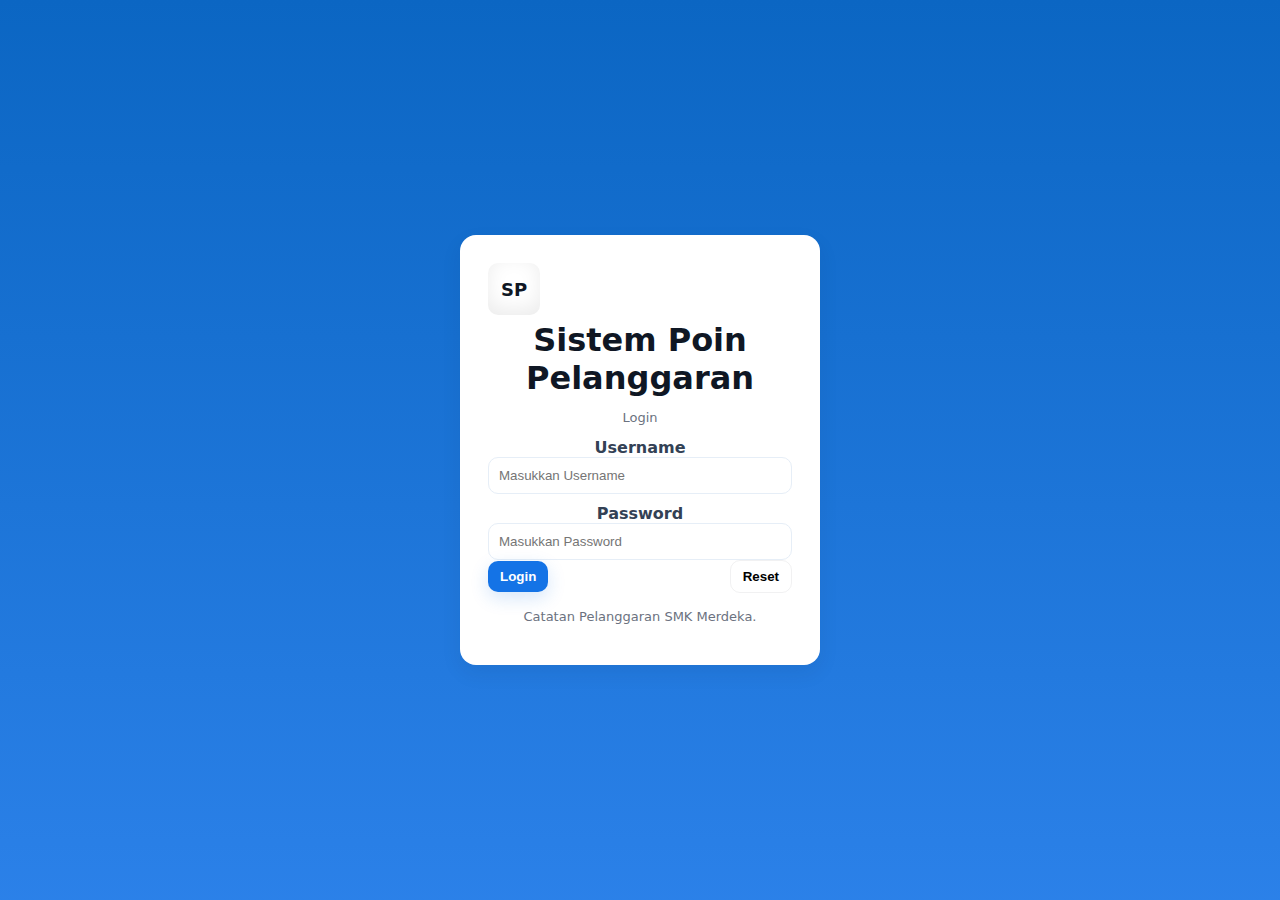
<file: html/index.html>
<!DOCTYPE html>
<html lang="id">
<head>
  <meta charset="utf-8" />
  <meta name="viewport" content="width=device-width,initial-scale=1" />
  <title>Login - Sistem Poin Pelanggaran</title>
  <link rel="stylesheet" href="../css/style.css" />
</head>
<body class="login-page">
  <main class="card login-card">
    <div class="brand">
      <div class="logo">SP</div>
      <h1>Sistem Poin Pelanggaran</h1>
      <p class="muted">Login</p>
    </div>

    <form id="loginForm" class="form">
      <label class="label">Username</label>
      <input id="username" class="input" placeholder="Masukkan Username" required />
      <label class="label">Password</label>
      <input id="password" type="password" class="input" placeholder="Masukkan Password" required />
      <div class="row space-between">
        <button type="submit" class="btn primary">Login</button>
        <button type="reset" class="btn ghost">Reset</button>
      </div>
      <p id="loginError" class="error" aria-live="polite"></p>
    </form>

    <p class="foot muted">Catatan Pelanggaran SMK Merdeka.</p>
  </main>

  <script src="../js/core.js"></script>
  <script src="../js/index.js"></script>
</body>
</html>
</file>
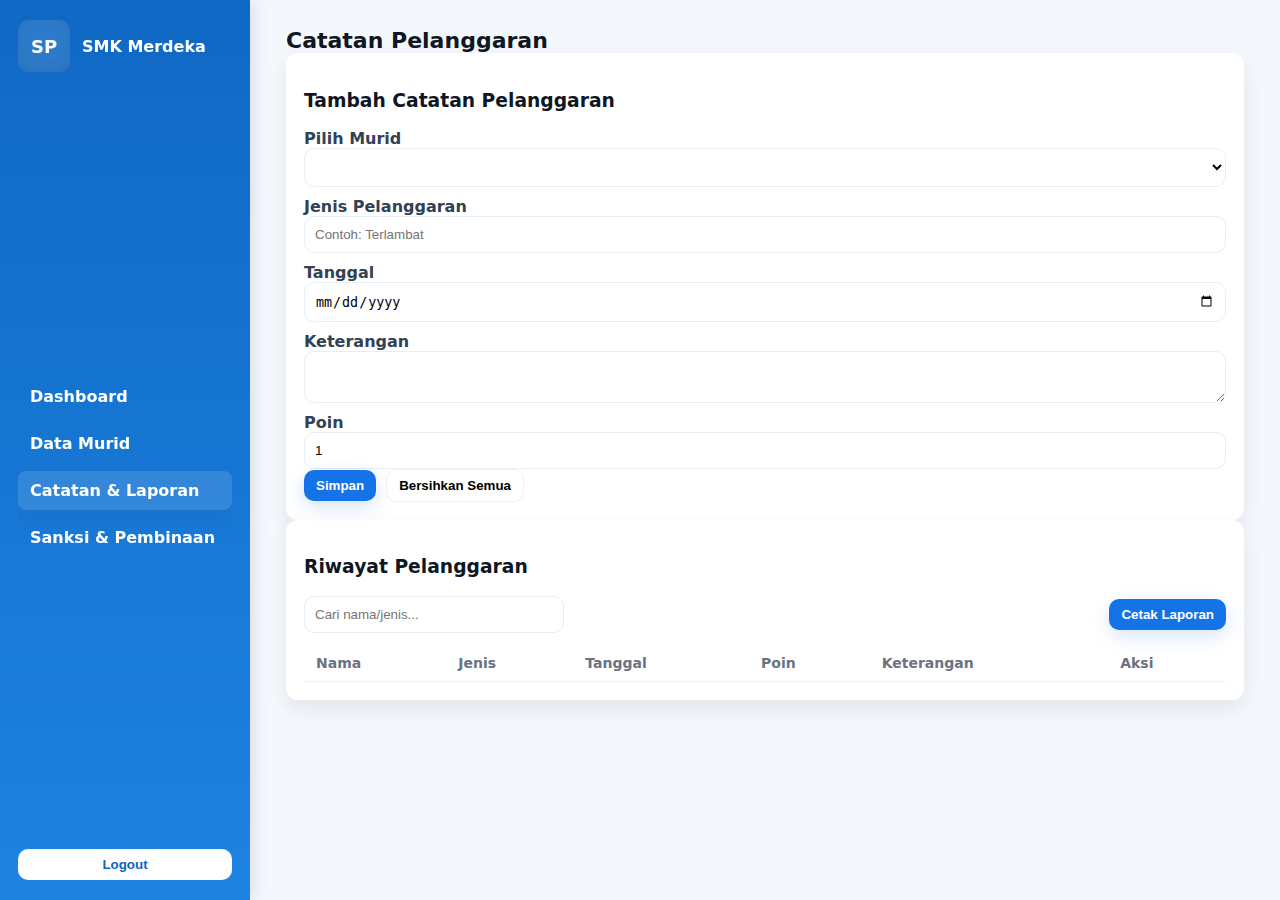
<file: html/catatan-pelanggaran.html>
<!DOCTYPE html>
<html lang="id">
<head>
  <meta charset="utf-8" />
  <meta name="viewport" content="width=device-width,initial-scale=1" />
  <title>Catatan & Laporan - Sistem Poin</title>
  <link rel="stylesheet" href="../css/style.css" />
  <style>
    /* --- Style Khusus Saat Print --- */
    @media print {
      body * { visibility: hidden; }
      #printArea, #printArea * { visibility: visible; }
      #printArea { position: absolute; left: 0; top: 0; width: 100%; }
    }
  </style>
</head>
<body>
  <div class="app">
    <aside class="sidebar">
      <div class="brand-compact"><div class="logo">SP</div><h2>SMK Merdeka</h2></div>
      <nav class="menu">
        <a href="dashboard.html">Dashboard</a>
        <a href="data-murid.html">Data Murid</a>
        <a href="catatan-pelanggaran.html" class="active">Catatan & Laporan</a>
        <a href="sanksi-pembinaan.html">Sanksi & Pembinaan</a>
      </nav>
      <div class="sidebar-foot">
        <button id="logoutBtn3" class="btn">Logout</button>
      </div>
    </aside>

    <main class="main">
      <header class="header"><button id="sidebarToggle" class="menu-toggle">☰</button><h1>Catatan Pelanggaran</h1></header>

      <section class="card form-section">
        <h3>Tambah Catatan Pelanggaran</h3>
        <form id="violationForm">
          <label class="label">Pilih Murid</label>
          <select id="violationStudent" class="input" required></select>

          <label class="label">Jenis Pelanggaran</label>
          <input id="violationType" class="input" placeholder="Contoh: Terlambat" required />

          <label class="label">Tanggal</label>
          <input id="violationDate" type="date" class="input" required />

          <label class="label">Keterangan</label>
          <textarea id="violationNote" class="input" rows="2"></textarea>

          <label class="label">Poin</label>
          <input id="violationPoints" type="number" min="1" class="input" value="1" />

          <div class="row">
            <button class="btn primary" type="submit">Simpan</button>
            <button type="button" id="clearViolations" class="btn ghost">Bersihkan Semua</button>
          </div>
        </form>
      </section>

      <section id="printArea" class="card">
        <h3>Riwayat Pelanggaran</h3>
        <div class="row space-between">
          <input id="searchViolation" class="input small" placeholder="Cari nama/jenis..." />
          <button id="printReport" class="btn primary">Cetak Laporan</button>
        </div>
        <table id="violationsTable">
          <thead><tr><th>Nama</th><th>Jenis</th><th>Tanggal</th><th>Poin</th><th>Keterangan</th><th>Aksi</th></tr></thead>
          <tbody></tbody>
        </table>
      </section>
    </main>
  </div>

  <script src="../js/core.js"></script>
  <script src="../js/catatan-pelanggaran.js"></script>
</body>
</html>
</file>
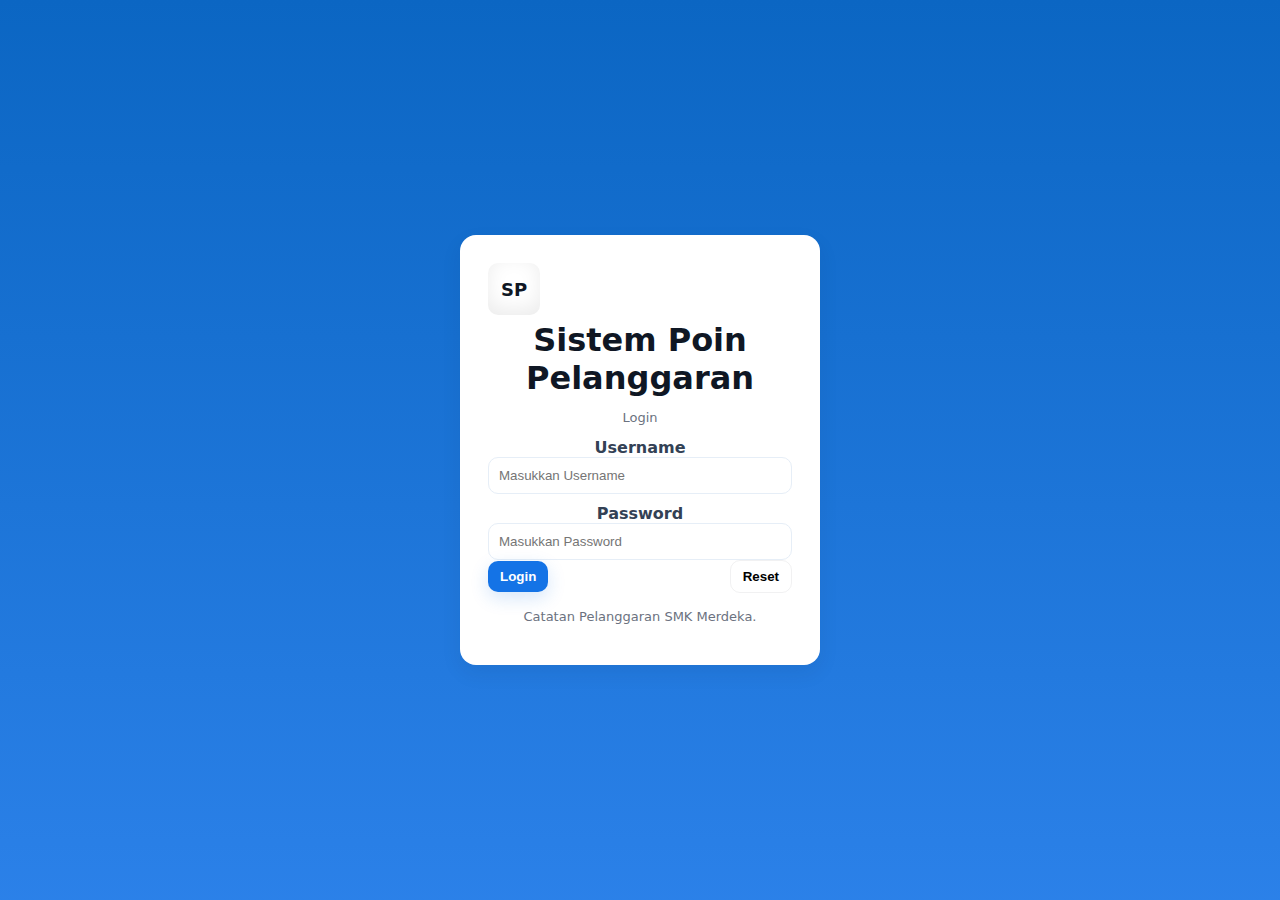
<file: html/sanksi-pembinaan.html>
<!DOCTYPE html>
<html lang="id">
<head>
  <meta charset="utf-8" />
  <meta name="viewport" content="width=device-width,initial-scale=1" />
  <title>Sanksi & Pembinaan - Sistem Poin</title>
  <link rel="stylesheet" href="../css/style.css" />
</head>
<body>
  <div class="app">
    <aside class="sidebar">
      <div class="brand-compact"><div class="logo">SP</div><h2>SMK Merdeka</h2></div>
      <nav class="menu">
        <a href="dashboard.html">Dashboard</a>
        <a href="data-murid.html">Data Murid</a>
        <a href="catatan-pelanggaran.html">Catatan & Laporan</a>
        <a href="sanksi-pembinaan.html" class="active">Sanksi & Pembinaan</a>
      </nav>
      <div class="sidebar-foot">
        <button id="logoutBtn4" class="btn">Logout</button>
      </div>
    </aside>

    <main class="main">
      <header class="header"><button id="sidebarToggle" class="menu-toggle">☰</button><h1>Sanksi & Pembinaan</h1></header>

      <section class="card">
        <form id="sanctionForm">
          <label class="label">Pilih Murid</label>
          <select id="sanctionStudent" class="input"></select>

          <label class="label">Jenis Sanksi</label>
          <input id="sanctionType" class="input" />

          <label class="label">Tanggal</label>
          <input id="sanctionDate" type="date" class="input" />

          <label class="label">Status Pembinaan</label>
          <select id="sanctionStatus" class="input">
            <option value="aktif">Aktif</option>
            <option value="pembinaan">Pembinaan</option>
            <option value="selesai">Selesai</option>
          </select>

          <div class="row">
            <button class="btn primary" type="submit">Simpan</button>
            <button type="button" id="clearSanctions" class="btn ghost">Bersihkan</button>
          </div>
        </form>
      </section>

      <section class="card">
        <h3>Daftar Pembinaan</h3>
        <table id="sanctionsTable">
          <thead><tr><th>Nama</th><th>Sanksi</th><th>Tanggal</th><th>Status</th><th>Aksi</th></tr></thead>
          <tbody></tbody>
        </table>
      </section>
    </main>
  </div>

  <script src="../js/core.js"></script>
  <script src="../js/sanksi-pembinaan.js"></script>
</body>
</html>
</file>
<file: css/style.css>
:root {
    --bg: #f4f7fb;
    --card: #ffffff;
    --muted: #6b7280;
    --blue-600: #0b66c3;
    --blue-500: #1473e6;
    --accent: linear-gradient(135deg, var(--blue-600), var(--blue-500));
    --glass: rgba(255, 255, 255, 0.7);
    --danger: #e55353;
    --radius: 12px;
    --shadow: 0 8px 20px rgba(12, 34, 63, 0.08);
    --glass-2: rgba(11, 102, 195, 0.06);
}

* {
    box-sizing: border-box
}

html,
body {
    height: 100%
}

body {
    font-family: Inter, 'Segoe UI', Roboto, system-ui, -apple-system;
    margin: 0;
    background: radial-gradient(1200px 400px at 10% 10%, rgba(11, 102, 195, 0.06), transparent), var(--bg);
    color: #0f1724;
    -webkit-font-smoothing: antialiased;
    -moz-osx-font-smoothing: grayscale;
}

.app {
    display: flex;
    min-height: 100vh;
    background: var(--bg);
}

/* Sidebar fixed */
.sidebar {
    position: fixed;
    top: 0;
    left: 0;
    width: 250px;
    height: 100vh;
    background: linear-gradient(180deg, rgba(11, 102, 195, 0.98), rgba(18, 124, 224, 0.95));
    color: white;
    display: flex;
    flex-direction: column;
    justify-content: space-between;
    padding: 20px 18px;
    box-shadow: 4px 0 15px rgba(0, 0, 0, 0.1);
    transition: transform 0.3s ease;
    z-index: 100;
}

.sidebar.hidden {
    transform: translateX(-100%);
}

.brand-compact {
    display: flex;
    align-items: center;
    gap: 12px
}

.logo {
    width: 52px;
    height: 52px;
    border-radius: 10px;
    background: rgba(255, 255, 255, 0.12);
    display: flex;
    align-items: center;
    justify-content: center;
    font-weight: 700;
    font-size: 18px;
    box-shadow: inset 0 -6px 20px rgba(0, 0, 0, 0.08);
}

.brand-compact h2 {
    font-size: 16px;
    margin: 0
}

.menu {
    display: flex;
    flex-direction: column;
    gap: 8px;
    margin-top: 12px;
    overflow-y: auto;
    overflow-x: hidden;
    max-height: calc(100vh - 180px);
}

.menu a {
    color: white;
    text-decoration: none;
    padding: 10px 12px;
    border-radius: 8px;
    font-weight: 600;
    transition: all .18s ease;
}

.menu a:hover {
    background: rgba(255, 255, 255, 0.06);
    transform: translateX(4px)
}

.menu a.active {
    background: rgba(255, 255, 255, 0.12);
    box-shadow: var(--shadow)
}

/* main content */
.main {
    margin-left: 250px;
    padding: 28px 36px;
    flex: 1;
    overflow-y: auto;
    height: 100vh
}

.header h1 {
    margin: 0;
    font-size: 22px
}

.header .muted {
    color: var(--muted);
    margin-top: 6px
}

.grid {
    display: grid;
    gap: 18px
}

.grid-3 {
    grid-template-columns: repeat(3, 1fr)
}

.card {
    background: var(--card);
    border-radius: var(--radius);
    padding: 18px;
    box-shadow: var(--shadow);
}

.stat .big {
    font-size: 26px;
    font-weight: 700;
    margin-top: 6px
}

/* table */
table {
    width: 100%;
    border-collapse: collapse;
    margin-top: 12px
}

th,
td {
    padding: 10px 12px;
    border-bottom: 1px solid #eef2f6;
    text-align: left;
    font-size: 14px
}

th {
    color: var(--muted);
    font-weight: 600;
    background: transparent
}

/* forms */
.form .label,
.card .label {
    display: block;
    margin-top: 10px;
    font-weight: 600;
    color: #334155
}

.input {
    display: block;
    width: 100%;
    padding: 10px;
    border-radius: 10px;
    border: 1px solid #e6eef7;
    background: transparent;
    outline: none
}

.input.small {
    width: 260px
}

.row {
    display: flex;
    gap: 10px;
    align-items: center
}

.row.space-between {
    justify-content: space-between
}

.btn {
    padding: 8px 12px;
    border-radius: 10px;
    border: none;
    cursor: pointer;
    font-weight: 600
}

.btn.small {
    padding: 6px 8px;
    font-size: 13px
}

.btn.ghost {
    background: transparent;
    border: 1px solid rgba(15, 23, 36, 0.06)
}

.btn.primary {
    background: var(--blue-500);
    color: white;
    box-shadow: 0 6px 18px rgba(20, 115, 230, 0.18)
}

.btn.danger {
    background: var(--danger);
    color: white
}

.btn:active {
    transform: translateY(1px)
}

/* login page */
.login-page {
    display: flex;
    align-items: center;
    justify-content: center;
    height: 100vh;
    background: linear-gradient(180deg, rgba(11, 102, 195, 1), rgba(20, 115, 230, 0.9));
}

.login-card {
    width: 360px;
    padding: 28px;
    text-align: center;
    border-radius: 16px
}

.brand {
    margin-bottom: 8px
}

.brand h1 {
    margin: 6px 0 0 0
}

.brand .muted {
    color: var(--muted);
    font-size: 13px
}

.foot {
    margin-top: 10px;
    color: var(--muted);
    font-size: 13px
}

.error {
    color: var(--danger);
    margin-top: 8px
}

/* modal */
.modal {
    position: fixed;
    inset: 0;
    display: flex;
    align-items: center;
    justify-content: center;
    background: rgba(6, 10, 20, 0.35);
    backdrop-filter: blur(3px)
}

.modal.hidden {
    display: none
}

.modal-card {
    width: 420px;
    background: var(--card);
    padding: 18px;
    border-radius: 12px;
    box-shadow: var(--shadow)
}

/* responsiveness */
@media (max-width:900px) {
    .sidebar {
        transform: translateX(-100%);
    }

    .sidebar.show {
        transform: translateX(0);
    }

    .main {
        margin-left: 0;
        padding: 18px
    }

    .grid-3 {
        grid-template-columns: 1fr
    }

    .menu-toggle {
        display: inline-block;
        margin-right: 10px
    }
}

/* small helpers */
.menu-toggle {
    background: transparent;
    border: none;
    font-size: 22px;
    cursor: pointer;
    color: var(--blue-600);
    display: none
}

.muted {
    color: var(--muted)
}

/* Tombol Logout di sidebar */
.sidebar-foot .btn {
    background: #ffffff;
    color: var(--blue-600);
    border: none;
    width: 100%;
    text-align: center;
    font-weight: 600;
    border-radius: 10px;
    transition: all 0.2s ease;
}

.sidebar-foot .btn:hover {
    background: rgba(255, 255, 255, 0.9);
    transform: translateY(-1px);
    box-shadow: 0 3px 8px rgba(255, 255, 255, 0.2);
}
</file>
